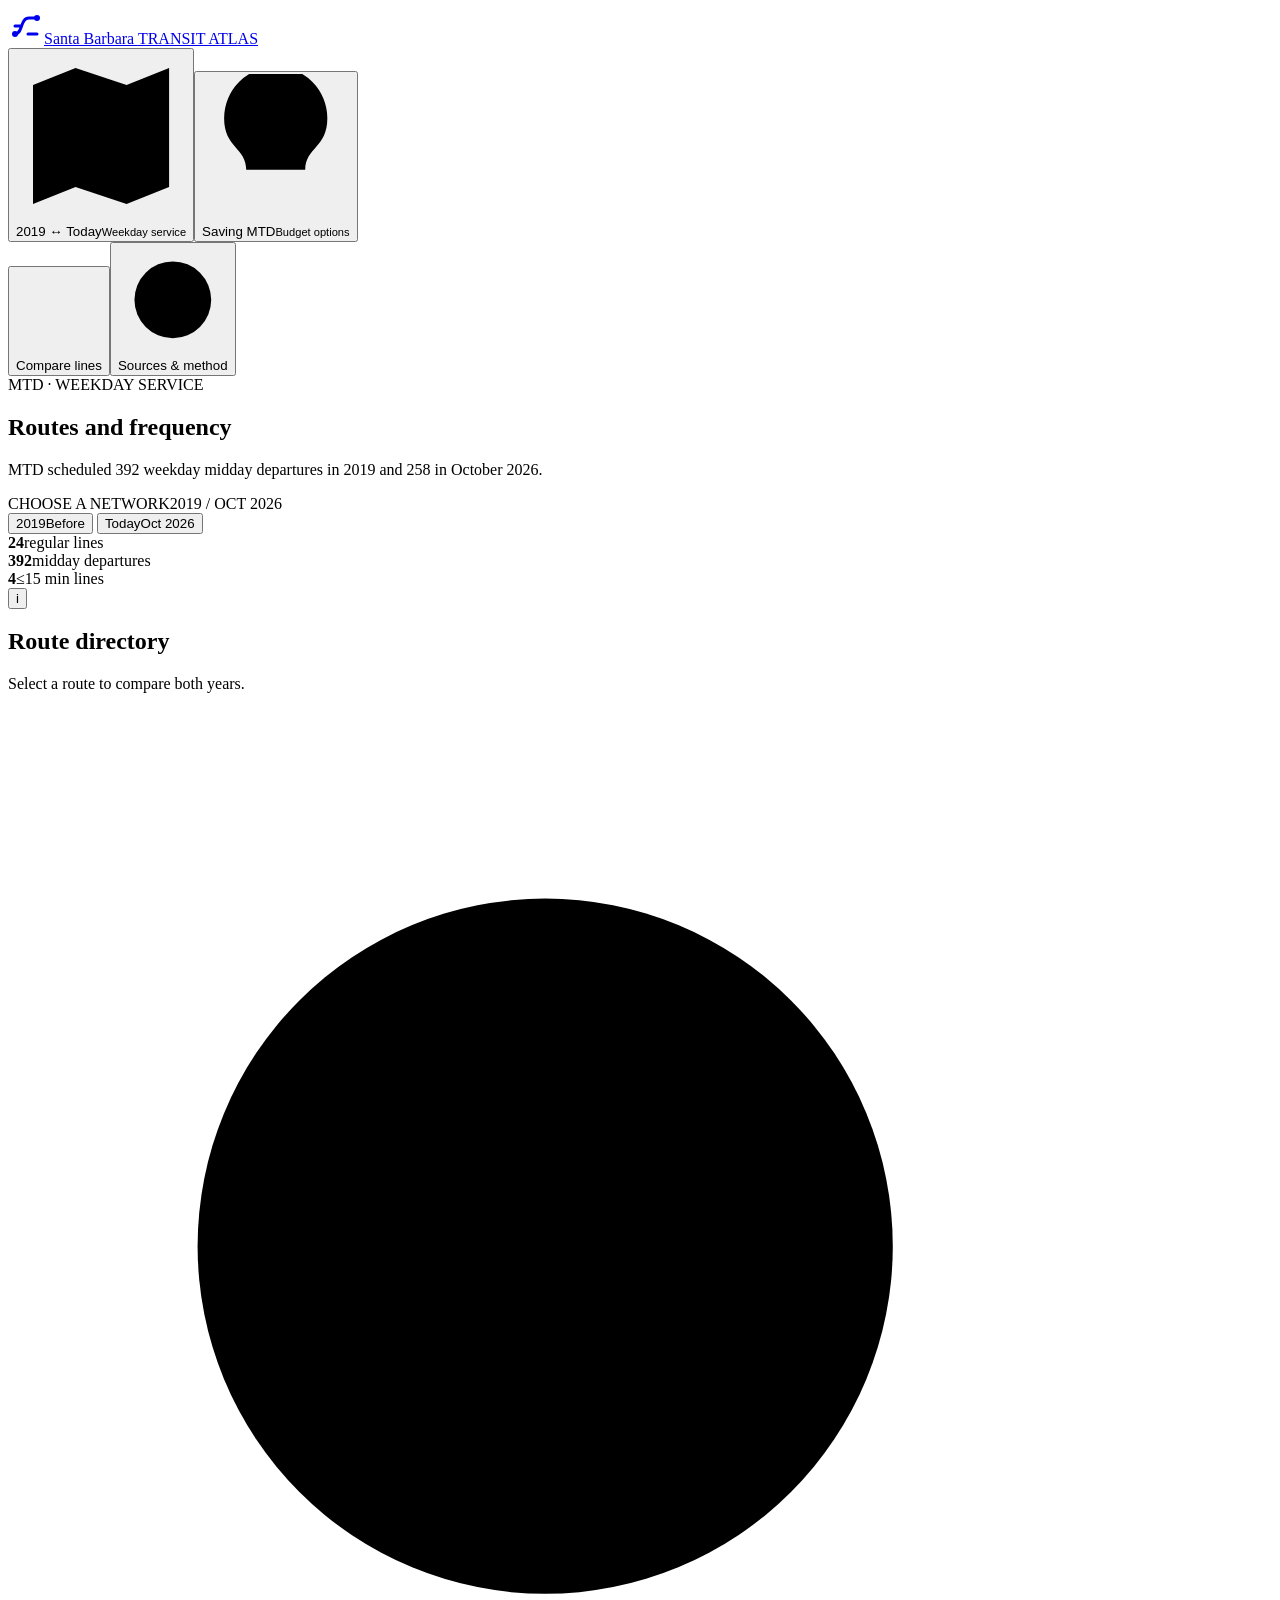
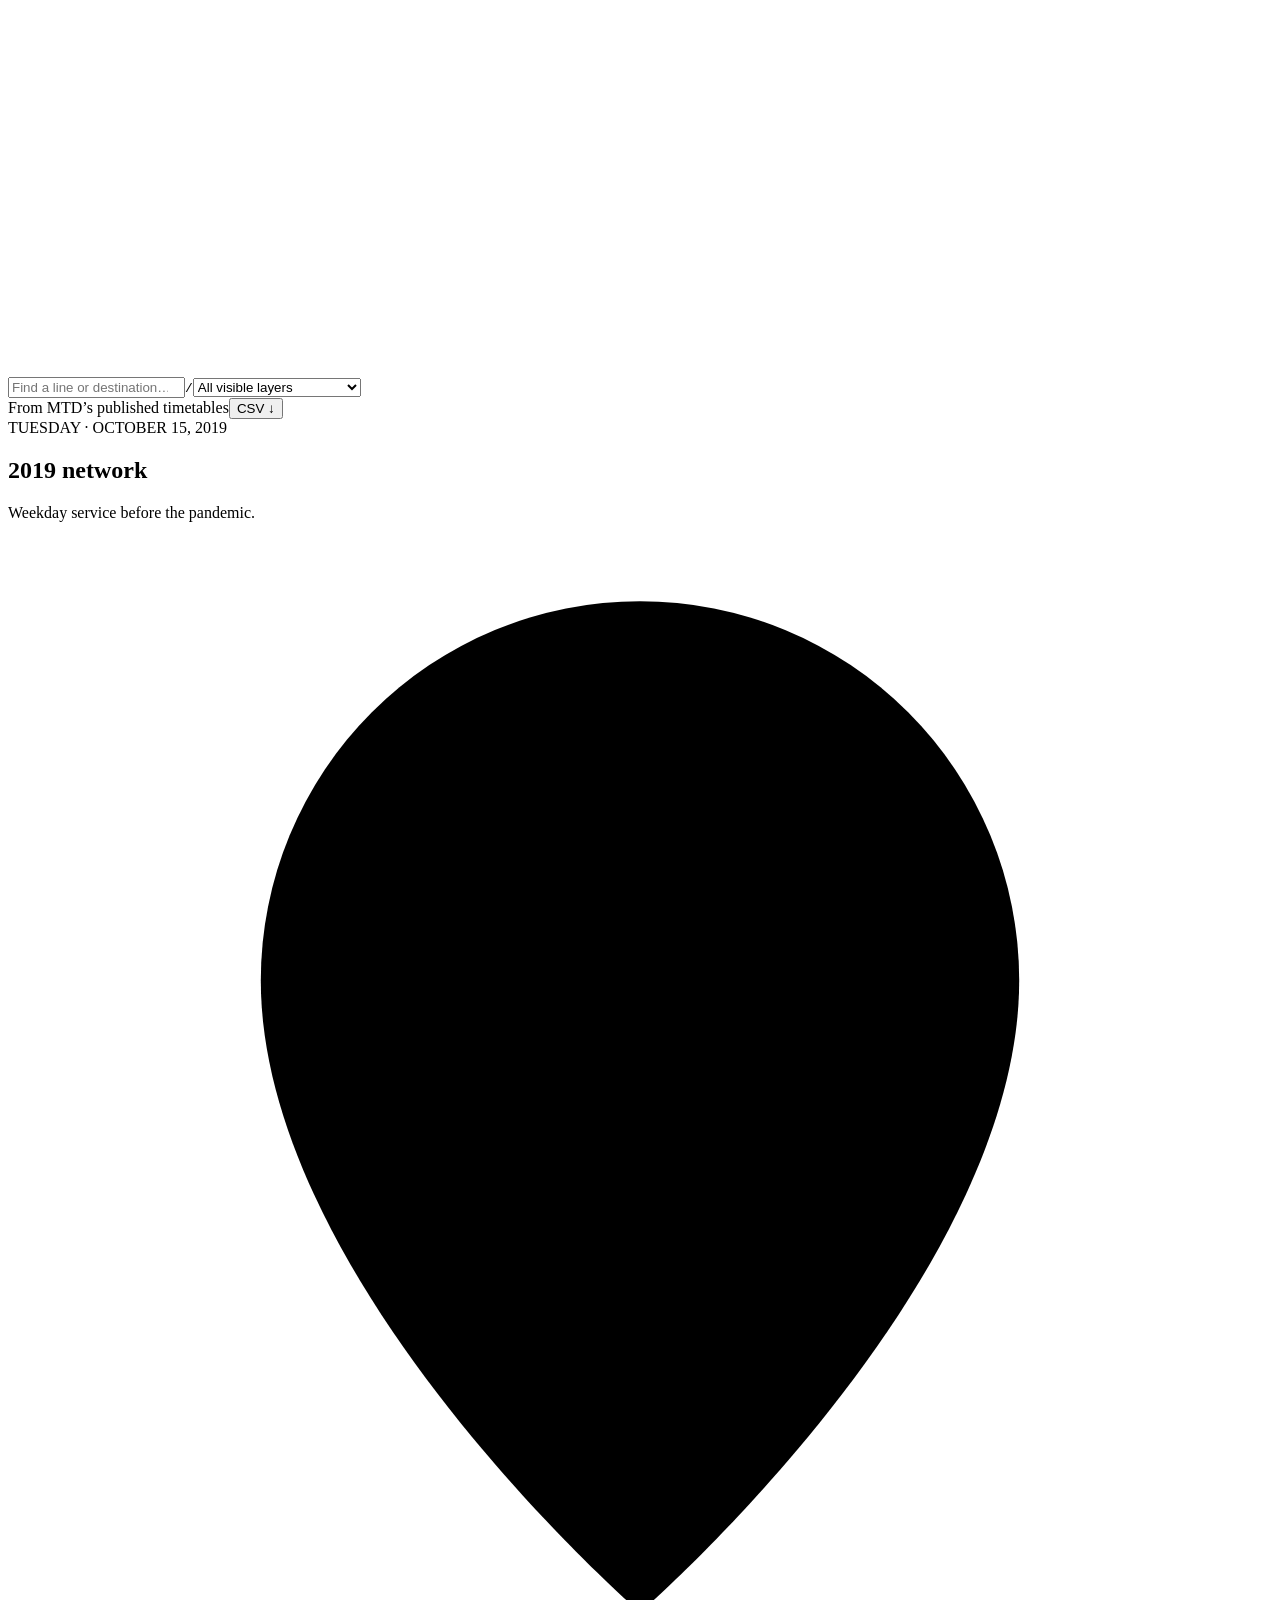
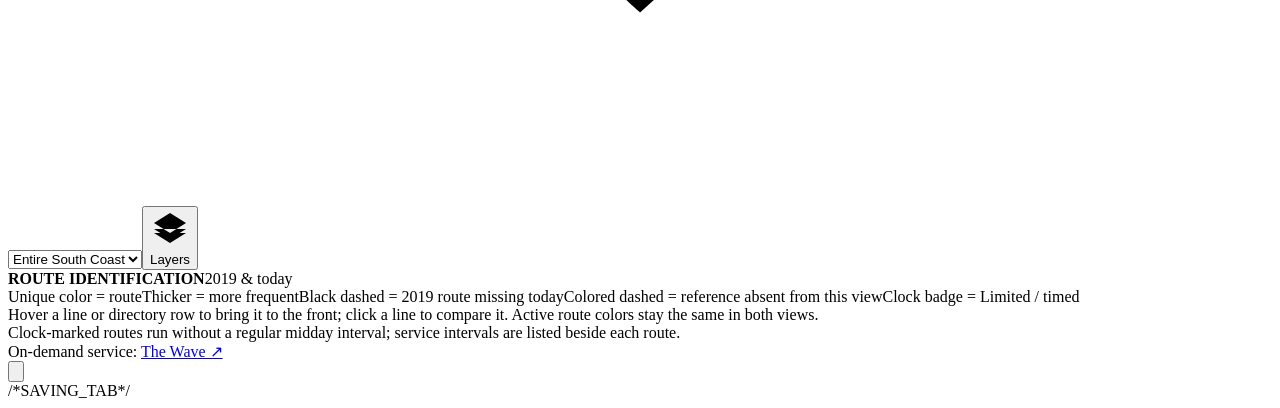
<file: assets/index.template.html>
<!doctype html>
<html lang="en">
<head>
<meta charset="utf-8"><meta name="viewport" content="width=device-width, initial-scale=1">
<meta name="description" content="Santa Barbara MTD routes and scheduled weekday frequencies in 2019 and 2026, with service and funding options.">
<title>Santa Barbara Transit Atlas</title>
<style>/*LEAFLET_CSS*/</style>
<style>/*APP_CSS*/</style>
</head>
<body>
<header class="masthead">
 <a class="brand" href="#" aria-label="Santa Barbara Transit Atlas, home"><span class="brand-mark" aria-hidden="true"><svg viewBox="0 0 36 36" width="36" height="36"><path d="M7 26C15 26 12 10 21 10h8M7 18h6M20 26h9" fill="none" stroke="currentColor" stroke-width="3" stroke-linecap="round"/><circle cx="7" cy="26" r="3" fill="currentColor"/><circle cx="29" cy="10" r="3" fill="currentColor"/></svg></span><span>Santa Barbara <span class="brand-sub">TRANSIT ATLAS</span></span></a>
 <div class="workspace-tabs" role="tablist" aria-label="Atlas sections"><button id="networkTab" class="workspace-tab active" type="button" role="tab" aria-selected="true" aria-controls="comparisonView" data-tab="network"><svg viewBox="0 0 20 20" aria-hidden="true"><path d="m2 4 5-2 6 2 5-2v14l-5 2-6-2-5 2V4Zm5-2v14m6-12v14"/></svg><span>2019 ↔ Today<small>Weekday service</small></span></button><button id="savingTab" class="workspace-tab" type="button" role="tab" aria-selected="false" aria-controls="savingView" tabindex="-1" data-tab="saving"><svg viewBox="0 0 20 20" aria-hidden="true"><path d="M6 13c0-3-3-3-3-7a7 7 0 0 1 14 0c0 4-3 4-3 7M7 16h6M8 19h4M7 13h6"/></svg><span>Saving MTD<small>Budget options</small></span></button></div>
 <nav aria-label="Main"><button class="nav-button" id="compareBtn" aria-label="Compare lines" title="Compare lines"><svg viewBox="0 0 20 20"><path d="M3 4h14M3 10h14M3 16h14M8 3v14"/></svg><span>Compare lines</span></button><button class="nav-button" id="sourcesBtn" aria-label="Sources &amp; method" title="Sources and method"><svg viewBox="0 0 20 20"><circle cx="10" cy="10" r="7"/><path d="M10 9v5M10 6v.1"/></svg><span>Sources & method</span></button></nav>
</header>
<main id="atlasMain">
<div class="layout" id="comparisonView" role="tabpanel" aria-labelledby="networkTab">
 <aside class="sidebar" aria-label="Network controls and bus line directory">
  <div class="intro"><div class="eyebrow"><span></span> MTD · WEEKDAY SERVICE</div><h1>Routes and frequency</h1><p>MTD scheduled 392 weekday midday departures in 2019 and 258 in October 2026.</p></div>
  <section class="scenario-section" aria-label="Choose a network">
   <div class="section-label"><span>CHOOSE A NETWORK</span><span class="step-tag">2019 / OCT 2026</span></div>
   <div class="scenario-switch" role="group" aria-label="Historical and current network">
    <button class="scenario active" data-mode="historic" aria-pressed="true"><span class="scenario-year">2019</span><span class="scenario-sub">Before</span></button>
    <button class="scenario" data-mode="current" aria-pressed="false"><span class="scenario-year">Today</span><span class="scenario-sub">Oct 2026</span></button>
   </div>
   <div class="scenario-note" id="scenarioNote"></div>
  </section>
  <section class="stats" aria-label="Selected network statistics" aria-live="polite">
   <div class="stat"><strong id="statLines">24</strong><span>regular lines</span></div><div class="stat"><strong id="statTrips">392</strong><span id="statTripsLabel">midday departures</span></div><div class="stat"><strong id="statFrequent">4</strong><span>≤15 min lines</span></div>
  </section>
  <div class="change-strip" id="changeStrip"><span class="change-dot"></span><span id="changeText"></span><button class="icon-btn" id="metricInfo" aria-label="How these statistics are calculated">i</button></div>
  <div class="directory-head"><div><h2>Route directory <span id="lineCount"></span></h2><p>Select a route to compare both years.</p></div><button class="tiny-link" id="clearSelectionTop" hidden>Clear</button></div>
  <div class="search-area"><label class="search"><svg viewBox="0 0 20 20"><circle cx="8.5" cy="8.5" r="5.5"/><path d="m13 13 4 4"/></svg><input id="routeSearch" type="search" placeholder="Find a line or destination…" aria-label="Search bus lines"><kbd>/</kbd></label><select id="routeFilter" aria-label="Filter bus lines"><option value="all">All visible layers</option><option value="changed">Less frequent than 2019</option><option value="absent">Missing 2019 routes</option><option value="frequent">Frequent: ≤15 min</option><option value="extras">All lines, including extras</option></select></div>
  <div class="route-list" id="routeList" aria-label="Bus line directory"></div>
  <div class="sidebar-foot"><span class="foot-dot"></span> From MTD’s published timetables<button class="tiny-link" id="csvBtn" aria-label="Download the full line comparison as CSV">CSV ↓</button></div>
 </aside>
 <section class="map-area" aria-label="Interactive transit map">
  <div id="map" role="region" aria-label="Map of Santa Barbara MTD routes. Use plus and minus to zoom. Bus lines can also be selected from the directory."></div>
  <div class="map-topline"><div class="map-title-card"><div class="map-title-eyebrow" id="mapDate">TUESDAY · OCTOBER 15, 2019</div><h2 id="mapTitle">2019 network</h2><p id="mapSubtitle">Weekday service before the pandemic.</p></div><div class="map-tools"><label class="area-select"><svg viewBox="0 0 20 20"><path d="M10 17s6-5.2 6-10a6 6 0 0 0-12 0c0 4.8 6 10 6 10Z"/><circle cx="10" cy="7" r="2"/></svg><select id="areaSelect" aria-label="Zoom to an area"><option value="all">Entire South Coast</option><option value="sb">Santa Barbara</option><option value="goleta">Goleta & UCSB</option><option value="carp">Carpinteria</option></select></label><button id="layersBtn" class="tool-button" aria-expanded="false" aria-controls="layersPanel"><svg viewBox="0 0 20 20"><path d="m2 7 8-5 8 5-8 5-8-5Zm0 5 8 5 8-5M2 10l8 5 8-5"/></svg>Layers</button><div class="layers-panel" id="layersPanel" hidden><h3>Map layers</h3><label><input type="checkbox" id="lostToggle" checked><span>2019 lines with no service today<small>Route colors retained; dashed = inactive in this snapshot</small></span></label><label><input type="checkbox" id="amtrakToggle" checked><span>Amtrak shuttles<small>Distinct route colors · clock badges</small></span></label><label><input type="checkbox" id="extrasToggle"><span>School & other extras<small>Show the school-day routes</small></span></label><label><input type="checkbox" id="stopsToggle"><span>Bus stops<small>Zoom in to see individual stops</small></span></label><p>The counters cover regular routes. Layers only change what’s drawn.</p></div></div></div>
  <div class="focus-banner" id="focusBanner" hidden aria-live="polite"></div>
  <div class="selected-card" id="selectedCard" hidden aria-live="polite"></div>
  <div class="legend" aria-label="Map legend"><div class="legend-ghost" id="ghostLegend" hidden><i></i><b id="ghostLabel">2019 routes missing today</b></div><div class="legend-title"><strong>ROUTE IDENTIFICATION</strong><span>2019 &amp; today</span></div><div class="legend-swatches"><span><i style="--c:#006e66"></i>Unique color = route</span><span><i style="--c:#536253;height:5px"></i>Thicker = more frequent</span><span><i class="dash" style="--c:#000"></i>Black dashed = 2019 route missing today</span><span><i class="dash" style="--c:#526f8c"></i>Colored dashed = reference absent from this view</span><span class="legend-limited" data-service="limited"><i style="--c:#6554a4"></i>Clock badge = Limited / timed</span></div><div class="legend-note">Hover a line or directory row to bring it to the front; click a line to compare it. Active route colors stay the same in both views.</div><div class="legend-service-note">Clock-marked routes run without a regular midday interval; service intervals are listed beside each route.</div></div>
  <div class="map-bottom-note">On-demand service: <a href="https://sbmtd.gov/thewave/" target="_blank" rel="noopener noreferrer">The Wave ↗</a></div>
  <button id="resetView" class="reset-view" aria-label="Reset the map to the whole South Coast" title="Reset map"><svg viewBox="0 0 20 20"><path d="M3 8V3h5M3 3l5 5M17 8V3h-5M17 3l-5 5M3 12v5h5M3 17l5-5M17 12v5h-5M17 17l-5-5"/></svg></button>
 </section>
</div>
/*SAVING_TAB*/
</main>
<dialog id="sourcesDialog" class="modal sources-modal" aria-labelledby="sourcesTitle"><div class="modal-top"><div><div class="eyebrow">SOURCES</div><h2 id="sourcesTitle">Data and methods</h2></div><button class="close-button" data-close="sourcesDialog" aria-label="Close sources">×</button></div><div class="modal-scroll"><div class="method-highlight">Weekday service from 10 am to 2 pm.<br><strong>October 15, 2019 and October 15, 2026.</strong></div>
 <section><h3>01 / Comparison dates</h3><p><b>2019:</b> MTD’s original feed for August 19–December 1, sampled on Tuesday, October 15. It has 46 route records, with 45 running that day: 24 regular lines, 3 Amtrak shuttles and 18 school/other extras. The standby record 1001 has no trips.</p><p><b>Today:</b> the official August 17–November 29, 2026 feed, sampled on Thursday, October 15. It includes August’s cuts. Of 39 records, 38 run that day: 19 regular lines, 3 Amtrak shuttles and 16 school boosters. Seasonal line 33 has no October weekday trips.</p><p>Both dates are school-in-session weekdays. 2019 is our pre-pandemic baseline, not an all-time record. Some routes, including 12X, are more frequent today.</p></section>
 <section><h3>02 / Frequency calculation</h3><p>We take the first boardable stop on each trip, sort departures by direction, and measure the gaps. Keep the gaps whose midpoint falls between <b>10 am and 2 pm</b>, then take the median across directions. We show a route frequency when at least one direction has two departures in that window. Each direction’s own interval also needs two midday departures.</p><p>That number describes departures from the route’s terminals. Branches and journey times affect the service at other stops. Click a route to see each direction and the full range of gaps. Purple <b>Limited</b> routes have scheduled trips, but too few midday departures to give a regular interval. Dashed lines mark routes with no trips in the chosen timetable. In Today, the 2019 routes missing from service are black.</p><p><b>The counters:</b> regular-line count covers the whole day. Midday departures count trip starts from 10:00 up to, but not including, 14:00, in both directions. School extras, Amtrak shuttles and on-demand service are outside those totals. The percentage change compares midday departures; it is not a change in annual hours, budget or ridership. Overlapping routes are counted separately.</p></section>
 <section><h3>03 / Service and funding data</h3><p>Saving MTD uses MTD’s FY2025–26 report: July 1, 2025–June 30, 2026, before August’s cuts. Annual boardings and boardings per revenue hour come from the YTD columns on PDF pages 2–3. The 24 published fixed-route records add up to <b>4,524,968 boardings</b>. The table ranks the 19 current regular lines; the download also retains seasonal, Amtrak and school-booster data.</p><p>Selecting departures to reduce requires recent passenger counts and estimates of operating costs. The ideas here are independent analysis. The UCSB fee option comes from MTD’s July 2026 staff proposal for a Spring 2027 student vote.</p><p>The <b>Route overlaps</b> option now presents two selected local-route studies rather than a ranked list of long express parallels. From October 15, 2026 GTFS, Routes 4/5 currently share <b>5.3 km and 14 stops</b>. The simplified 4/5 line keeps Route 4’s Transit Center–Carrillo/Meigs–Cliff approach, then follows Route 5 from Cliff through Arroyo Burro and Mesa to State &amp; La Cumbre 156, returning on the same streets. It drops Route 5’s De la Vina/Ortega approach. Route 17 is drawn separately to show its SBCC-serving path; it is not joined to the Meigs leg. Route 4 has higher whole-line FY2025–26 productivity than 5 (18.8 vs 12.4 boardings per revenue hour), but that does not establish branch-level demand or spare capacity on 17; verify rider loads before changing service. Routes 14/20 currently share <b>11.5 km and 23 stops</b>. Their proposed single line runs North Jameson &amp; Sheffield → East Valley → Transit Center → Coast Village → Via Real &amp; Mark, then returns on the same alignment. It joins Route 14’s North Jameson–Transit Center geometry to Route 20’s return geometry reversed out from TC, so it does not retrace the Coast Village corridor; confirm street-direction legality. Both source pairs currently use separate blocks. Keep 17 separate; it shares four bus blocks with 4. Route 16 is historical, not current. These are geographic concepts, not cut recommendations or savings estimates; both need trip-level counts, costed blocks/shifts, access review and an actual timetable before judgment.</p></section>
 <section><h3>04 / Reference paths</h3><p>In Today view, the default dashed routes are 2019 lines missing from the current timetable. Other bus routes still overlap some of those streets. The Wave also runs on demand in Goleta/Isla Vista and Carpinteria; its zones are outside this fixed-route map.</p><p>Select a 2026-only route while viewing 2019 and the dashes show its 2026 path. Seasonal line 33 is also marked as having no trips on the October comparison date.</p></section>
 <section class="source-links"><h3>Primary sources & downloads</h3><a href="https://openmobilitydata-data.s3-us-west-1.amazonaws.com/public/feeds/santa-barbara-mtd/1156/20190819/gtfs.zip" target="_blank" rel="noopener noreferrer"><span><b>Original fall 2019 GTFS ZIP</b><small>Public OpenMobilityData archive · No account required</small></span><span>↗</span></a><a href="https://github.com/interline-io/scrape-of-transitfeeds/blob/master/json-scrape/feedVersionS3Urls.csv" target="_blank" rel="noopener noreferrer"><span><b>Independent archive URL index</b><small>Interline’s public 2021 TransitFeeds metadata scrape (CC0)</small></span><span>↗</span></a><a href="https://www.sbmtd.gov/google_transit/feed.zip" target="_blank" rel="noopener noreferrer"><span><b>Official current GTFS feed</b><small>SBMTD · Version S1000262 · Retrieved for October 15, 2026</small></span><span>↗</span></a><a href="https://sbmtd.gov/wp-content/uploads/2019/08/MTD-August-2019-Schedule-Guide_complete-final.pdf" target="_blank" rel="noopener noreferrer"><span><b>August 2019 schedule guide</b><small>Official maps and timetables used as a cross-check</small></span><span>↗</span></a><a href="https://sbmtd.gov/servicechanges/" target="_blank" rel="noopener noreferrer"><span><b>Adopted August 2026 changes</b><small>Official description of cuts already included in “Today”</small></span><span>↗</span></a><a href="https://sbmtd.gov/wp-content/uploads/2025/05/20250603-Item-8-FY2025-26-Final-Draft-Budget.pdf" target="_blank" rel="noopener noreferrer"><span><b>MTD FY2025–26 budget</b><small>Historical service-hour totals</small></span><span>↗</span></a><a href="https://sbmtd.gov/mtd_news/santa-barbara-mtds-on-demand-microtransit-servicethe-wave-expands-to-carpinteria/" target="_blank" rel="noopener noreferrer"><span><b>The Wave expansion</b><small>MTD · September 2026 · On-demand service is not shown</small></span><span>↗</span></a></section>
 <section class="source-links"><h3>Saving MTD: published evidence</h3><a href="https://sbmtd.gov/wp-content/uploads/2026/07/Q4_FY26Report.pdf#page=2" target="_blank" rel="noopener noreferrer"><span><b>FY2025–26 route boardings and productivity</b><small>PDF pp. 2–3 · Full-year YTD columns · Predates August 2026 cuts</small></span><span>↗</span></a><a href="https://sbmtd.gov/wp-content/uploads/2026/05/20260602-Agenda-Packet.pdf#page=23" target="_blank" rel="noopener noreferrer"><span><b>FY2026–27 budget executive summary</b><small>June 2, 2026 · PDF p. 23 · $4,935,532 in budgeted federal relief</small></span><span>↗</span></a><a href="https://sbmtd.gov/wp-content/uploads/2026/07/20260721-Board-Packet-v2-1.pdf#page=19" target="_blank" rel="noopener noreferrer"><span><b>UCSB student-pass fee staff proposal</b><small>July 21, 2026 · PDF pp. 19–24 · Proposed $45/quarter; student vote required</small></span><span>↗</span></a></section>
 <div class="hash-box">2019 archive integrity check<br><code>SHA-1: 9babdd55bd0af8e510597e6906d896365f24cfcb</code><br><span>Exact match to the independently indexed Transitland version.</span></div>
 <p class="fine-print">Route geometry is original GTFS data, simplified by approximately 2–3 meters for display. Stops use source coordinates. Basemap is a contemporary geographic reference, not a 2019 street-map reconstruction. Basemap: Esri, HERE, Garmin, © OpenStreetMap contributors, and the GIS user community. Map engine: Leaflet 1.9.4 (BSD-2-Clause). Typeface: Manrope (SIL OFL).</p><p class="fine-print">Independent analysis, not an official MTD trip planner. Check MTD’s current timetable for travel. Comparison date: October 15, 2026. The data, fonts, code and basemap are included, so the atlas works offline.</p>
 </div><div class="modal-foot"><span>The original timetables and calculations are in the project download.</span><button class="primary-button" id="sourceCsvBtn">Download comparison CSV ↓</button></div></dialog>
<dialog id="compareDialog" class="modal compare-modal" aria-labelledby="compareTitle"><div class="modal-top"><div><div class="eyebrow">MTD ROUTES</div><h2 id="compareTitle">Route comparison</h2></div><button class="close-button" data-close="compareDialog" aria-label="Close comparison">×</button></div><div class="compare-controls"><p>Minutes between midday departures. Click a route to see it on the map.</p><label><input type="checkbox" id="tableExtras"> Include school routes & Amtrak shuttles</label></div><div class="table-scroll"><table><thead><tr><th scope="col">Line / destination</th><th scope="col">Fall 2019</th><th scope="col">Today</th></tr></thead><tbody id="compareBody"></tbody></table></div><div class="modal-foot"><span>“Limited” means trips run without a regular midday interval. ~ marks uneven gaps.<br>“No trips” means no departures on that date.</span><button class="primary-button" id="tableCsvBtn">Download CSV ↓</button></div></dialog>
<script>/*LEAFLET_JS*/</script>
<script id="atlasData" type="application/json">/*DATA_JSON*/</script>
<script>const ATLAS_BASEMAP = "/*BASEMAP_URI*/"; const ATLAS_BOUNDS = /*BASEMAP_BOUNDS*/;</script>
<script>/*APP_JS*/</script>
<script>/*SAVING_JS*/</script>
</body></html>
</file>
